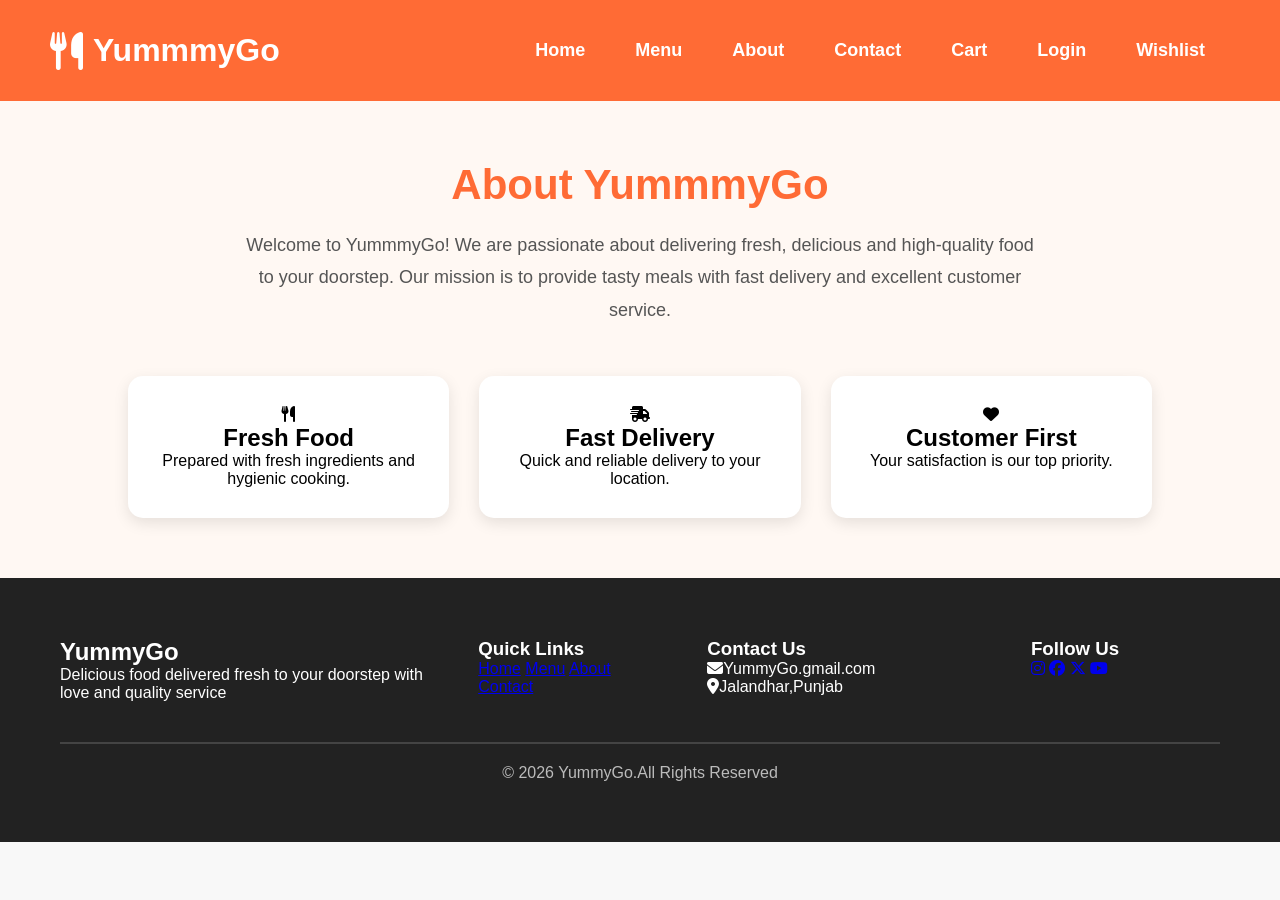
<file: frontend/about.html>
<!DOCTYPE html>
<html lang="en">
<head>
    <meta charset="UTF-8">
    <meta name="viewport" content="width=device-width, initial-scale=1.0">
    <title>About | YummmyGo</title>

    <link rel="stylesheet" href="css/style.css">

    <link rel="stylesheet"
    href="https://cdnjs.cloudflare.com/ajax/libs/font-awesome/6.6.0/css/all.min.css">
</head>
<body>

<header>
    <nav class="navbar">
        <div class="logo">
            <i class="fa-solid fa-utensils"></i><h1>YummmyGo</h1></div>

        <ul class="nav-links">
            <li><a href="index.html">Home</a></li>
            <li><a href="menu.html">Menu</a></li>
            <li><a href="about.html" class="active">About</a></li>
            <li><a href="contact.html">Contact</a></li>
            <li><a href="cart.html">Cart</a></li>
            <li><a href="login.html">Login</a></li>
            <li><a href="wishlist.html">Wishlist</a></li>
        </ul>

    </nav>
</header>

<main class="about-page">

    <section class="about-hero">
        <h1>About YummmyGo</h1>

        <p>
            Welcome to YummmyGo! We are passionate about delivering fresh,
            delicious and high-quality food to your doorstep. Our mission is
            to provide tasty meals with fast delivery and excellent customer
            service.
        </p>

    </section>

    <section class="about-content">

        <div class="about-box">
            <i class="fa-solid fa-utensils"></i>
            <h2>Fresh Food</h2>
            <p>Prepared with fresh ingredients and hygienic cooking.</p>
        </div>

        <div class="about-box">
            <i class="fa-solid fa-truck-fast"></i>
            <h2>Fast Delivery</h2>
            <p>Quick and reliable delivery to your location.</p>
        </div>

        <div class="about-box">
            <i class="fa-solid fa-heart"></i>
            <h2>Customer First</h2>
            <p>Your satisfaction is our top priority.</p>
        </div>

    </section>

</main>

        <footer>
            <div class="footer-container">
                <div class="footer-box">
                <h2>YummyGo</h2>
                <p>Delicious food delivered fresh to your doorstep with love and quality service</p>
                </div>

                <div  class="footer-box">
                <h3>Quick Links</h3>
                <a href="index.html">Home</a>
                <a href="menu.html">Menu</a>
                <a href="about.html">About</a>
                <a href="Contact.html">Contact</a>
                </div>

                <div class="footer-box">
                <h3>Contact Us</h3>
                <p><i class="fa-solid fa-envelope"></i>YummyGo.gmail.com</p>
                <p><i class="fa-solid fa-location-dot"></i>Jalandhar,Punjab</p>
                </div>

                <div class="footer-box">
                <h3>Follow Us</h3>
                <a href="#"><i class="fa-brands fa-instagram"></i></a>
                <a href="#"><i class="fa-brands fa-facebook"></i></a>
                <a href="#"><i class="fa-brands fa-x-twitter"></i></a>
                <a href="#"><i class="fa-brands fa-youtube"></i></a>
                </div>
            </div>

            <hr><p class="copyright">&copy; 2026 YummyGo.All Rights Reserved</p>
        </footer>


</body>
</html>
</file>
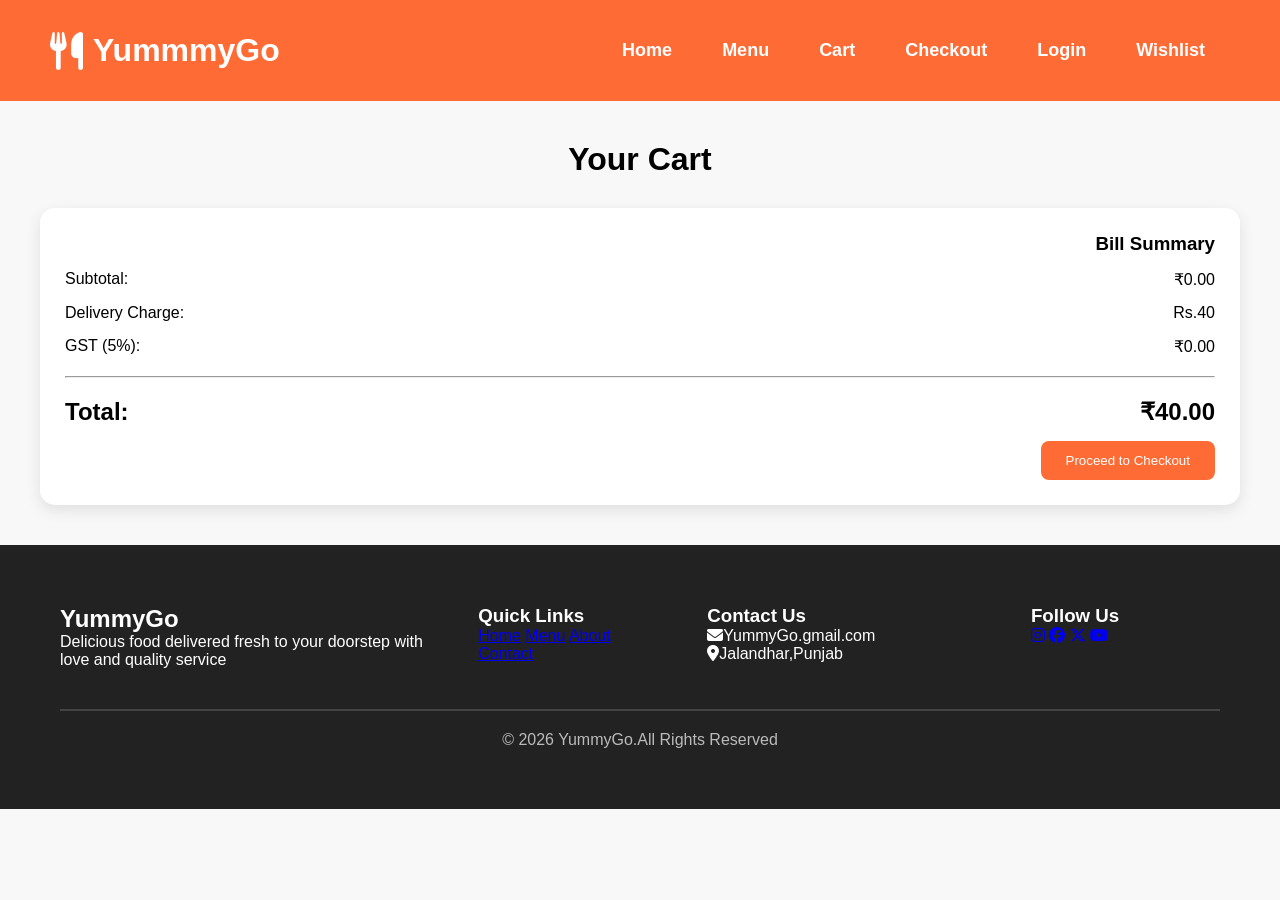
<file: frontend/cart.html>
<!DOCTYPE html>
<html lang="en">
<head>
    <meta charset="UTF-8">
    <meta name="viewport" content="width=device-width, initial-scale=1.0">
    <title>Cart | YummmyGo</title>

    <link rel="stylesheet" href="css/style.css">

    <link rel="stylesheet"
    href="https://cdnjs.cloudflare.com/ajax/libs/font-awesome/6.6.0/css/all.min.css">
</head>
<body>

<header>
    <nav class="navbar">
        <div class="logo">
            <i class="fa-solid fa-utensils"></i><h1>YummmyGo</h1>
        </div>

        <ul class="nav-links">
            <li><a href="index.html">Home</a></li>
            <li><a href="menu.html">Menu</a></li>
            <li><a href="cart.html" class="active">Cart</a></li>
            <li><a href="checkout.html">Checkout</a></li>
            <li><a href="login.html">Login</a></li>
            <li><a href="wishlist.html">Wishlist</a></li>
        </ul>
    </nav>
</header>

<main class="cart-page">

    <h1>Your Cart</h1>

    <div id="cart-items"></div>
        <div class="cart-total">
            <h3>Bill Summary</h3>
            <p>Subtotal: <span id="subtotal">Rs.0</span></p>
            <p>Delivery Charge: <span id="delivery">Rs.40</span></p>
            <p>GST (5%): <span id="gst">Rs.0</span></p>
            <hr>
            <h2>Total: <span id="grand-total">Rs.0</span></h2>
            <button class="checkout-btn"
            onclick="window.location.href='checkout.html'">
            Proceed to Checkout
            </button>
        </div>
</main>

        <footer>
            <div class="footer-container">
                <div class="footer-box">
                <h2>YummyGo</h2>
                <p>Delicious food delivered fresh to your doorstep with love and quality service</p>
                </div>

                <div  class="footer-box">
                <h3>Quick Links</h3>
                <a href="index.html">Home</a>
                <a href="menu.html">Menu</a>
                <a href="about.html">About</a>
                <a href="Contact.html">Contact</a>
                </div>

                <div class="footer-box">
                <h3>Contact Us</h3>
                <p><i class="fa-solid fa-envelope"></i>YummyGo.gmail.com</p>
                <p><i class="fa-solid fa-location-dot"></i>Jalandhar,Punjab</p>
                </div>

                <div class="footer-box">
                <h3>Follow Us</h3>
                <a href="#"><i class="fa-brands fa-instagram"></i></a>
                <a href="#"><i class="fa-brands fa-facebook"></i></a>
                <a href="#"><i class="fa-brands fa-x-twitter"></i></a>
                <a href="#"><i class="fa-brands fa-youtube"></i></a>
                </div>
            </div>

            <hr><p class="copyright">&copy; 2026 YummyGo.All Rights Reserved</p>
        </footer>
        <script src="js/cart.js"></script>
        

</body>
</html>
</file>
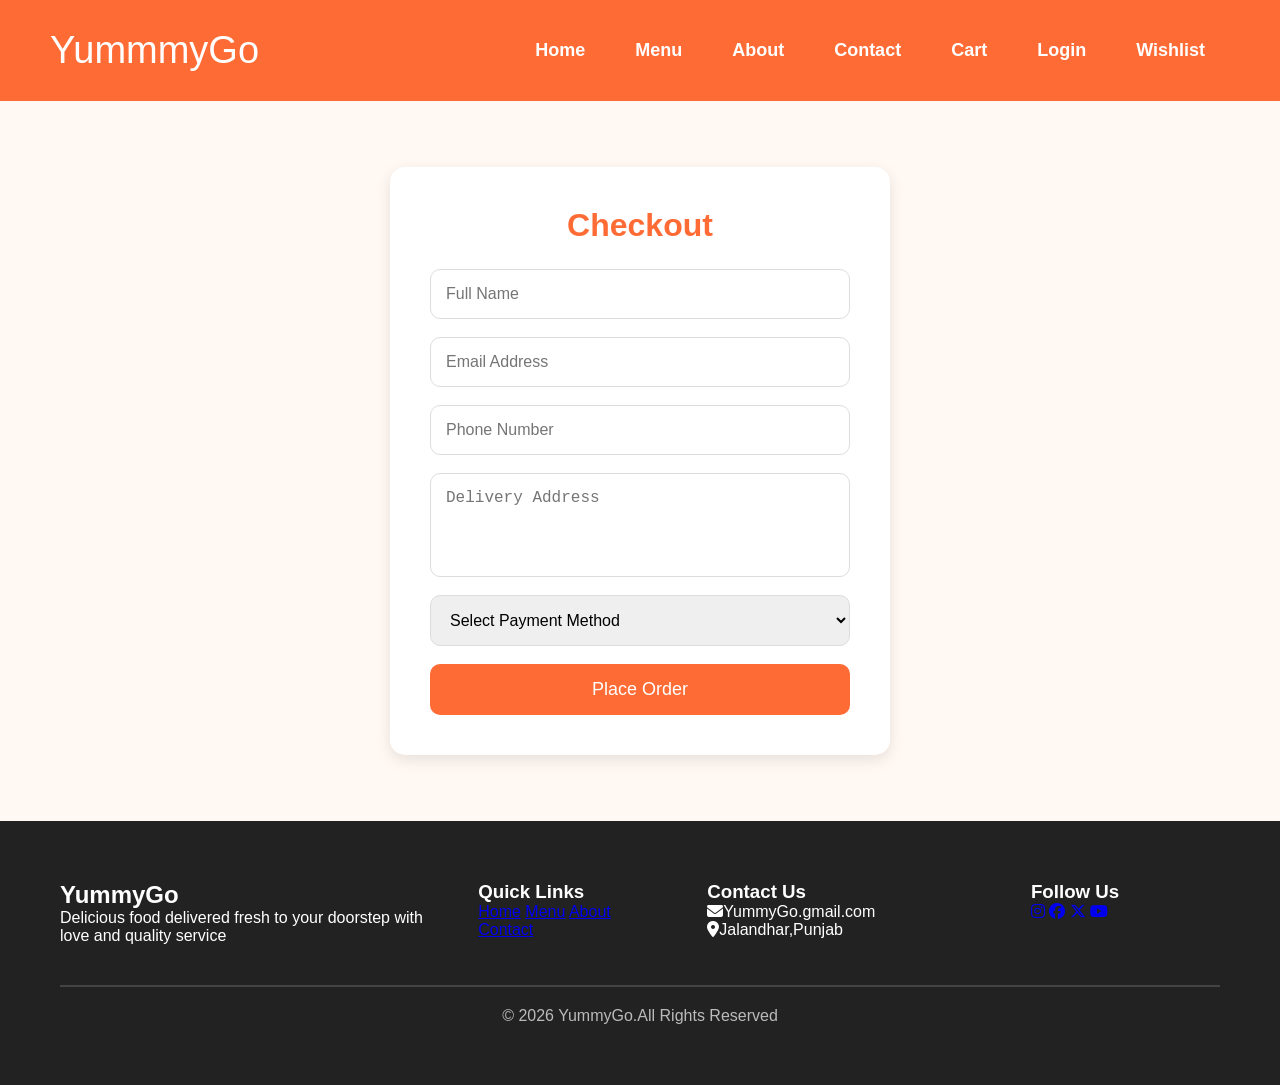
<file: frontend/checkout.html>
<!DOCTYPE html>
<html lang="en">
<head>
    <meta charset="UTF-8">
    <meta name="viewport" content="width=device-width, initial-scale=1.0">
    <title>Checkout | YummmyGo</title>

    <link rel="stylesheet" href="css/style.css">

    <link rel="stylesheet"
    href="https://cdnjs.cloudflare.com/ajax/libs/font-awesome/6.6.0/css/all.min.css">
</head>
<body>

<header>
    <nav class="navbar">

        <div class="logo">YummmyGo</div>

        <ul class="nav-links">
            <li><a href="index.html">Home</a></li>
            <li><a href="menu.html">Menu</a></li>
            <li><a href="about.html">About</a></li>
            <li><a href="contact.html">Contact</a></li>
            <li><a href="cart.html">Cart</a></li>
            <li><a href="login.html">Login</a></li>
            <li><a href="wishlist.html">Wishlist</a></li>
        </ul>

    </nav>
</header>

<main class="checkout-page">

    <div class="checkout-box">

        <h1>Checkout</h1>

        <form id="checkout-form">

            <input type="text" placeholder="Full Name" required>

            <input type="email" placeholder="Email Address" required>

            <input type="tel" placeholder="Phone Number" required>

            <textarea placeholder="Delivery Address" rows="4" required></textarea>

            <select required>
                <option value="">Select Payment Method</option>
                <option>Cash on Delivery</option>
                <option>Credit / Debit Card</option>
                <option>UPI</option>
            </select>

            <button type="submit">
                Place Order
            </button>

        </form>

    </div>

</main>

        <footer>
            <div class="footer-container">
                <div class="footer-box">
                <h2>YummyGo</h2>
                <p>Delicious food delivered fresh to your doorstep with love and quality service</p>
                </div>

                <div  class="footer-box">
                <h3>Quick Links</h3>
                <a href="index.html">Home</a>
                <a href="menu.html">Menu</a>
                <a href="about.html">About</a>
                <a href="Contact.html">Contact</a>
                </div>

                <div class="footer-box">
                <h3>Contact Us</h3>
                <p><i class="fa-solid fa-envelope"></i>YummyGo.gmail.com</p>
                <p><i class="fa-solid fa-location-dot"></i>Jalandhar,Punjab</p>
                </div>

                <div class="footer-box">
                <h3>Follow Us</h3>
                <a href="#"><i class="fa-brands fa-instagram"></i></a>
                <a href="#"><i class="fa-brands fa-facebook"></i></a>
                <a href="#"><i class="fa-brands fa-x-twitter"></i></a>
                <a href="#"><i class="fa-brands fa-youtube"></i></a>
                </div>
            </div>

            <hr><p class="copyright">&copy; 2026 YummyGo.All Rights Reserved</p>
        </footer>


<script src="js/checkout.js"></script>
<div id="toast"></div>

</body>
</html>
</file>
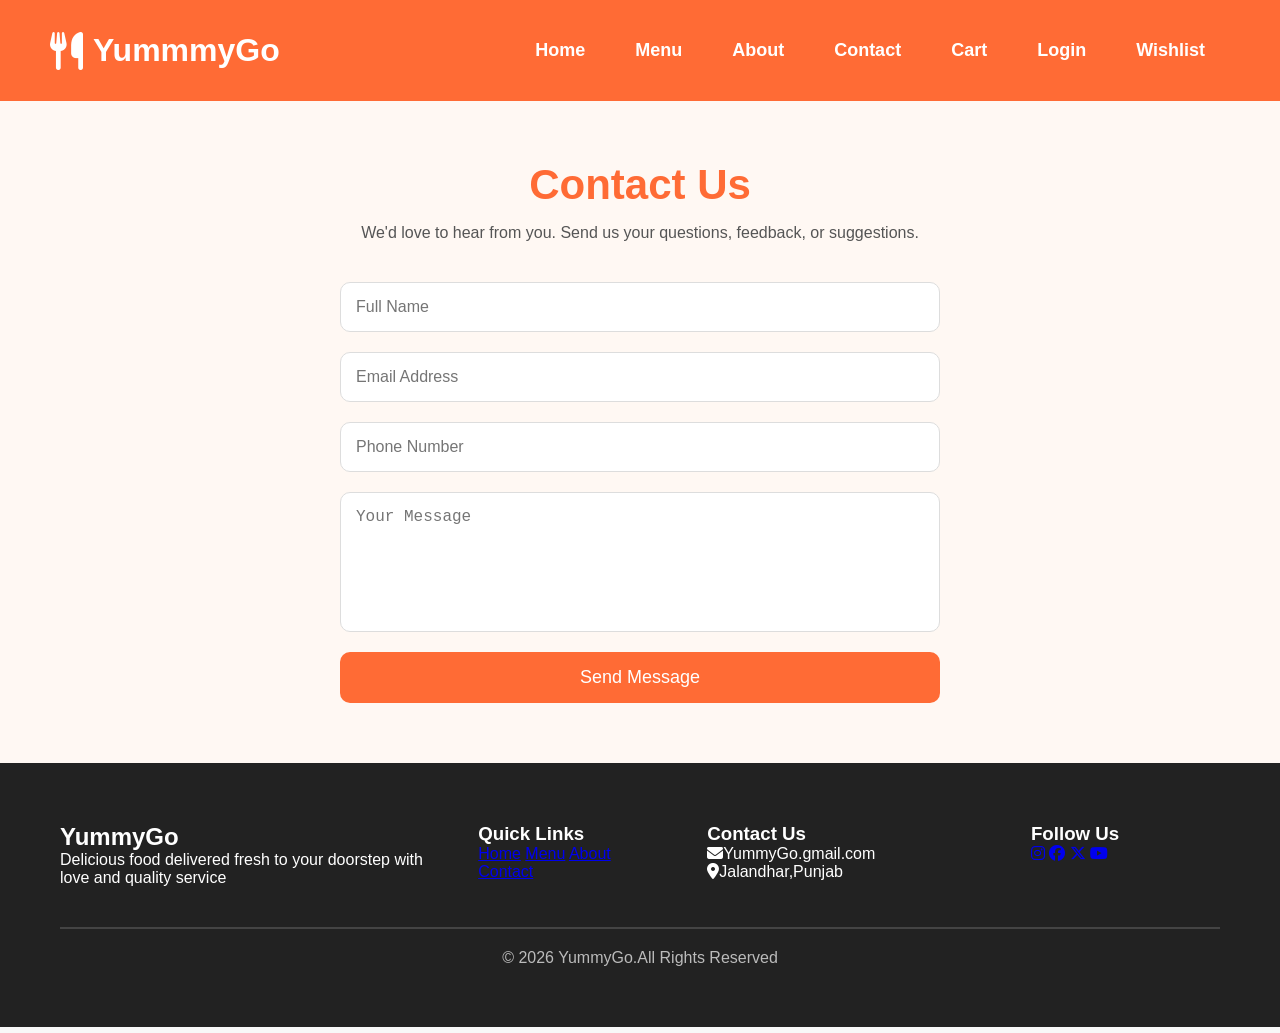
<file: frontend/contact.html>
<!DOCTYPE html>
<html lang="en">
<head>
    <meta charset="UTF-8">
    <meta name="viewport" content="width=device-width, initial-scale=1.0">
    <title>Contact | YummmyGo</title>

    <link rel="stylesheet" href="css/style.css">

    <link rel="stylesheet"
    href="https://cdnjs.cloudflare.com/ajax/libs/font-awesome/6.6.0/css/all.min.css">
</head>
<body>
    <header>
        <nav class="navbar">
            <div class="logo">
                <i class="fa-solid fa-utensils"></i><h1>YummmyGo</h1>
            </div>
            <ul class="nav-links">
                <li><a href="index.html">Home</a></li>
                <li><a href="menu.html">Menu</a></li>
                <li><a href="about.html">About</a></li>
                <li><a href="contact.html" class="active">Contact</a></li>
                <li><a href="cart.html">Cart</a></li>
                <li><a href="login.html">Login</a></li>
                <li><a href="wishlist.html">Wishlist</a></li>
            </ul>

        </nav>
    </header>
    <main class="contact-page">
        <h1>Contact Us</h1>

        <p>We'd love to hear from you. Send us your questions, feedback, or suggestions.</p>

        <form class="contact-form">
            <input type="text" placeholder="Full Name" required>

            <input type="email" placeholder="Email Address" required>
 
            <input type="tel" placeholder="Phone Number" required>

            <textarea placeholder="Your Message" rows="6" required></textarea>

            <button type="submit">Send Message</button>

        </form>

    </main>

            <footer>
            <div class="footer-container">
                <div class="footer-box">
                <h2>YummyGo</h2>
                <p>Delicious food delivered fresh to your doorstep with love and quality service</p>
                </div>

                <div  class="footer-box">
                <h3>Quick Links</h3>
                <a href="index.html">Home</a>
                <a href="menu.html">Menu</a>
                <a href="about.html">About</a>
                <a href="Contact.html">Contact</a>
                </div>

                <div class="footer-box">
                <h3>Contact Us</h3>
                <p><i class="fa-solid fa-envelope"></i>YummyGo.gmail.com</p>
                <p><i class="fa-solid fa-location-dot"></i>Jalandhar,Punjab</p>
                </div>

                <div class="footer-box">
                <h3>Follow Us</h3>
                <a href="#"><i class="fa-brands fa-instagram"></i></a>
                <a href="#"><i class="fa-brands fa-facebook"></i></a>
                <a href="#"><i class="fa-brands fa-x-twitter"></i></a>
                <a href="#"><i class="fa-brands fa-youtube"></i></a>
                </div>
            </div>

            <hr><p class="copyright">&copy; 2026 YummyGo.All Rights Reserved</p>
        </footer>

</body>
</html>
</file>
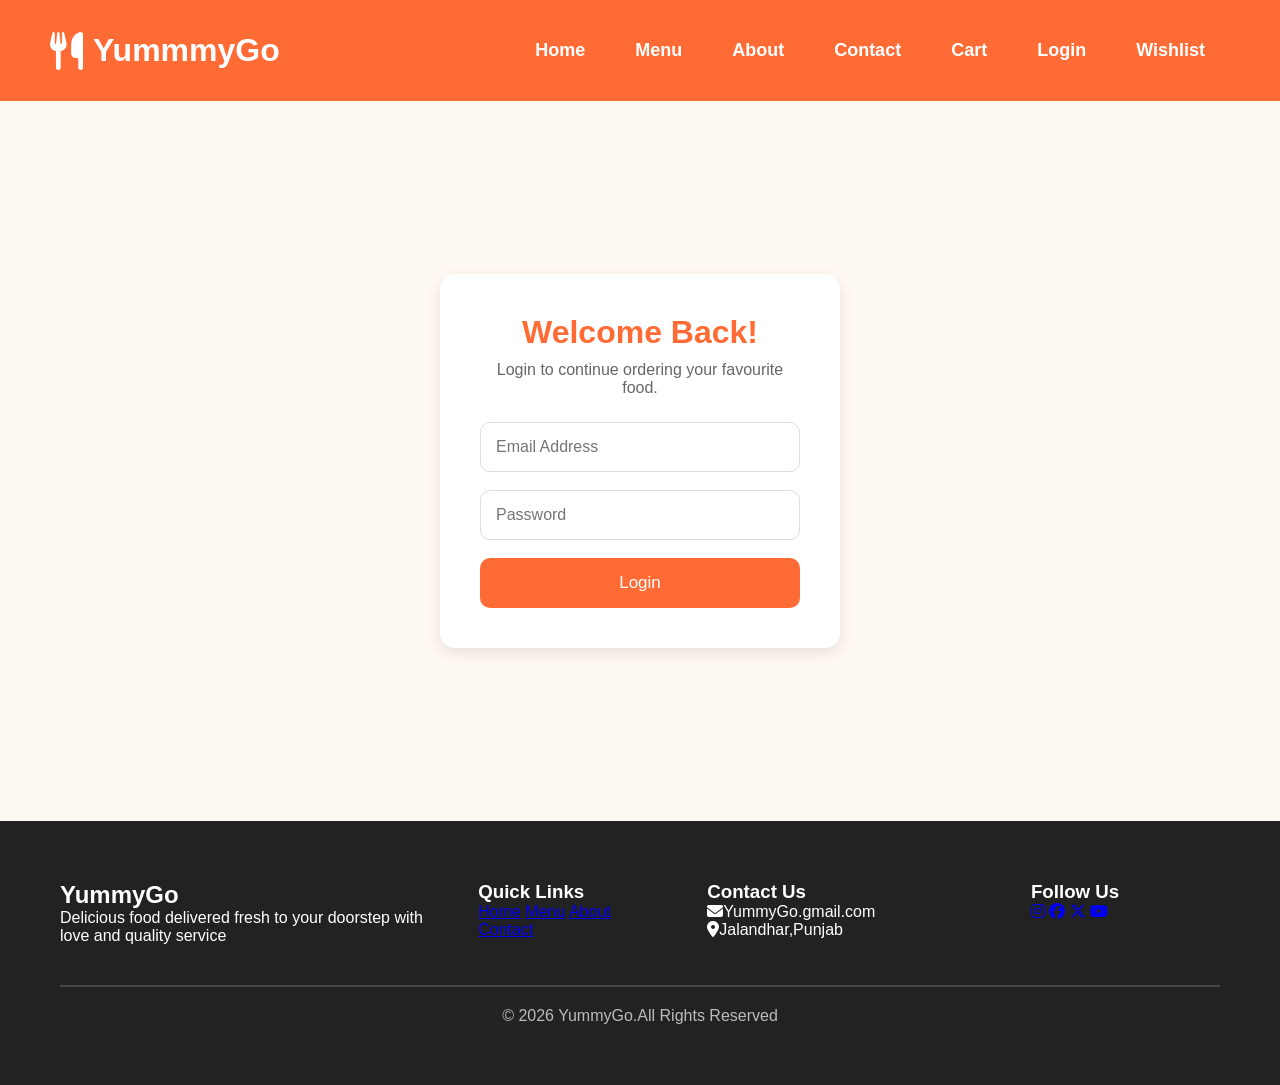
<file: frontend/login.html>
<!DOCTYPE html>
<html lang="en">
<head>
    <meta charset="UTF-8">
    <meta name="viewport" content="width=device-width, initial-scale=1.0">
    <title>Login | YummmyGo</title>

    <link rel="stylesheet" href="css/style.css">

    <link rel="stylesheet"
    href="https://cdnjs.cloudflare.com/ajax/libs/font-awesome/6.6.0/css/all.min.css">
</head>
<body>

<header>
    <nav class="navbar">

        <div class="logo">
            <i class="fa-solid fa-utensils"></i><h1>YummmyGo</h1>
        </div>

        <ul class="nav-links">
            <li><a href="index.html">Home</a></li>
            <li><a href="menu.html">Menu</a></li>
            <li><a href="about.html">About</a></li>
            <li><a href="contact.html">Contact</a></li>
            <li><a href="cart.html">Cart</a></li>
            <li><a href="login.html" class="active">Login</a></li>
            <li><a href="wishlist.html">Wishlist</a></li>
        </ul>

    </nav>
</header>

<main class="login-page">

    <div class="login-box">

        <h1>Welcome Back!</h1>
        <p>Login to continue ordering your favourite food.</p>

        <form id="login-form">

            <input type="email"
            id="email"
            placeholder="Email Address"
            required>

            <input type="password"
            id="password"
            placeholder="Password"
            required>

            <button type="submit">
                Login
            </button>

        </form>

    </div>

</main>

        <footer>
            <div class="footer-container">
                <div class="footer-box">
                <h2>YummyGo</h2>
                <p>Delicious food delivered fresh to your doorstep with love and quality service</p>
                </div>

                <div  class="footer-box">
                <h3>Quick Links</h3>
                <a href="index.html">Home</a>
                <a href="menu.html">Menu</a>
                <a href="about.html">About</a>
                <a href="Contact.html">Contact</a>
                </div>

                <div class="footer-box">
                <h3>Contact Us</h3>
                <p><i class="fa-solid fa-envelope"></i>YummyGo.gmail.com</p>
                <p><i class="fa-solid fa-location-dot"></i>Jalandhar,Punjab</p>
                </div>

                <div class="footer-box">
                <h3>Follow Us</h3>
                <a href="#"><i class="fa-brands fa-instagram"></i></a>
                <a href="#"><i class="fa-brands fa-facebook"></i></a>
                <a href="#"><i class="fa-brands fa-x-twitter"></i></a>
                <a href="#"><i class="fa-brands fa-youtube"></i></a>
                </div>
            </div>

            <hr><p class="copyright">&copy; 2026 YummyGo.All Rights Reserved</p>
        </footer>


<script src="js/login.js"></script>


</body>
</html>
</file>
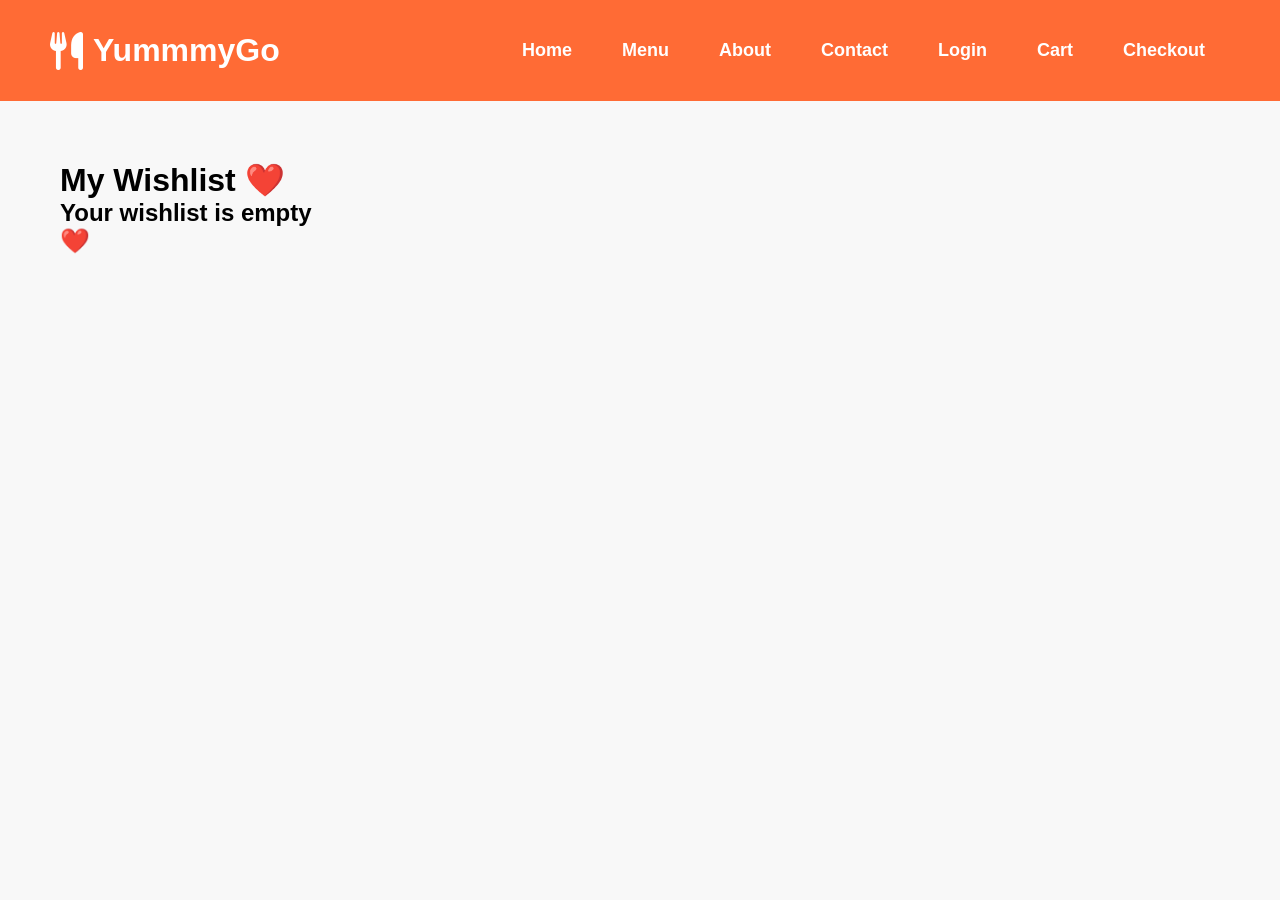
<file: frontend/wishlist.html>
<!DOCTYPE html>
<html lang="en">
    <head>
        <meta charset="UTF-8">
        <meta name="viewport" content="width=device-width,initial-scale=1.0">
        <title>YummmyGo  | Online Food Ordering </title>
        <link rel="stylesheet" href="css/style.css">
        <link rel="stylesheet" href="https://cdnjs.cloudflare.com/ajax/libs/font-awesome/6.5.2/css/all.min.css">
    </head>
    <body>
        <header>
            <nav class="navbar">
                <div class="logo">
                    <i class="fa-solid fa-utensils"></i><h1>YummmyGo</h1>
                </div>
                <ul class="nav-links">
                    <li><a href="index.html">Home</a></li>
                    <li><a href="menu.html">Menu</a></li>
                    <li><a href="about.html">About</a></li>
                    <li><a href="contact.html">Contact</a></li>
                    <li><a href="login.html">Login</a></li>
                    <li><a href="cart.html" class="active">Cart</a></li>
                    <li><a href="checkout.html">Checkout</a></li>
            
                </ul>
            </nav>
        </header>
        <main class="wishlist-page">
            <h1>My Wishlist ❤️</h1>
            <div id="wishlist-items"></div>
        </main>
        <script src="js/wishlist.js"></script>
    </body>
</html>
</file>
<file: frontend/css/style.css>
*{
    margin:0;
    padding:0;
    box-sizing: border-box;
}

body{
    font-family: Arial, Helvetica, sans-serif;
    background: #f8f8f8;
}

header {
    background: #ff6b35;
    padding: 15px 50px;
    position: sticky;
    top: 0;
    z-index: 1000;
}

nav {
    display: flex;
    justify-content: space-between;
    align-items: center;
}

.logo{
    display: flex;
    align-items: center;
    gap: 10px;
    font-size: 38px;
    font-weight: 30px;
    color: white;
}

.logo h1{
    color: white;
    font-size: 32px;
}

.nav-links {
    list-style: none;
    display: flex;
}

.nav-links li {
    margin: 25px;
}

.nav-links li a{
    text-decoration: none;
    color: white;
    font-size: 18px;
    font-weight: bold;
    transition: 0.3s;
}

.nav-links li a:hover{
    color: yellow;
}

.hero{
    display: flex;
    justify-content: space-between;
    align-items: center;
    min-height: 85vh;
    padding: 60px 80px;
    background: #fff3e0;
}

.hero-content{
    flex: 1;
}

.hero-content h1{
    font-size: 60px;
    color: #222;
    line-height: 1.2;
    margin-bottom: 20px;
}

.hero-content p{
    font-size: 20px;
    color: #555;
    line-height: 1.8;
    margin-bottom: 35px;
    max-width: 500px;
}

.search-box{
    display: flex;
    width: 450px;
    margin-bottom: 30px;
}

.search-box input{
    flex: 1;
    padding: 15px;
    font-size: 16px;
    border: 2px solid #ff6b35;
    border-radius: 8px 0 0 8px;
    outline: none;
}

.search-box button{
    background: #ff6b35;
    color: white;
    border: none;
    padding: 15px 25px;
    font-size: 16px;
    cursor: pointer;
    border-radius: 0 8px 8px 0;
}

.search-box button:hover{
    background: #e85a26;
}

.btn{
    display: inline-block;
    padding: 16px 40px;
    background: #ff6b35;
    color: white;
    text-decoration: none;
    font-size: 18px;
    font-weight: bold;
    border-radius: 10px;
}

.btn:hover{
    background: #e85a26;
}

.hero-image{
    flex: 1;
    display: flex;
    justify-content: center;
}

.hero-image img{
    width: 600px;
    max-width: 100%;
    border-radius: 20px;
}

.categories{
    background:#FFF8F2;
    padding:100px 60px;
    text-align:center;
}

.categories h2{
    font-size:40px;
    color: #333;
    margin-bottom: 10px;
}

.categories p{
    font-size: 18px;
    color: #777;
    margin-bottom: 50px;
}

.category-container{
    display:grid;
    grid-template-columns:repeat(4,1fr);
    gap:30px;
}

.category-card{
    background:#fff;
    border-radius:20px;
    overflow:hidden;
    box-shadow:0 5px 20px rgba(0,0,0,0.08);
    transition:0.3s;
    min-height: 340px;
}

.category-card:hover{
    transform:translateY(-8px);
    box-shadow:0 10px 25px rgba(0,0,0,0.2);
    border:2px solid #ff6b35;
}

.category-card img{
    width:100%;
    height: 200px;
    object-fit:cover;
    border-radius: 15px 15px 0 0;
}

.category-card h3{
    margin-top:20px;
    color:#333;
    font-size:24px;
}

.category-card p{
    margin:15px 0;
    color:#666;
    font-size:16px;
}

.category-card a{
    display:inline-block;
    margin-bottom:20px;
    text-decoration:none;
    color:#ff6b35;
    font-weight:bold;
    transition:0.3s;
}

.category-card a:hover{
    letter-spacing:1px;
}

.categories-grid{
    gap: 30px;
}

.explore-btn{
    display: inline-block;
    padding: 10px 20px;
    background: #ff6b35;
    color: white;
    text-decoration: none;
    border-radius: 6px;
    font-size: 16px;
    font-weight: bold;
    text-align: center;
    line-height: 20px;
}

.explore-btn:hover,
.explore-btn:visited,
.explore-btn:active,
.explore-btn:focus{
    color: white;
}

.explore-btn:hover{
    background: #e85a26;
}

.popular-dishes{
    padding:70px 60px 30px;
    background:#ffffff;
    text-align:center;
}

.popular-dishes h2{
    font-size:40px;
    color:#333;
    margin-bottom:10px;
}

.popular-dishes p{
    color:#777;
    margin-bottom:50px;
    font-size:18px;
}

.dish-container{
    display:grid;
    grid-template-columns:repeat(4,1fr);
    gap:30px;
}

.dish-card{
    background:#fff;
    border-radius:20px;
    overflow:hidden;
    box-shadow:0 5px 20px rgba(0,0,0,0.1);
    position:relative;
    transition:0.3s;
    padding-bottom:20px;
}

.dish-card:hover{
    transform:translateY(-10px);
    box-shadow:0 15px 30px rgba(0,0,0,0.2);
}

.dish-card img{
    width:100%;
    height:220px;
    object-fit:cover;
}

.ratings{
    margin:15px 0 10px;
    font-size:18px;
    font-weight: bold;
}

.ratings i{
    color: #f4b400;
}

.dish-card h3{
    margin:10px 0;
    color:#333;
}

.cart-btn{
    background:#ff6b35;
    color:white;
    border:none;
    padding:12px 30px;
    border-radius:30px;
    cursor:pointer;
    font-size:16px;
    font-weight: bold;
    transition:0.3s;
}

.cart-btn:hover{
    background:#e85a26;
}

.menu-button{
    text-align: center;
    margin: 40px 0;
}

.view-menu-btn{
    display:inline-block;
    margin-top:30px;
    margin-bottom: 20px;
    background:#ff6b35;
    color:white;
    text-decoration:none;
    padding:15px 35px;
    border-radius:10px;
    font-weight:bold;
    transition:0.3s;
}

.view-menu-btn:hover{
    background:#e85a26;
}

.offers{
    padding: 30px 60px 80px;
    background: #FFF8F2;
    text-align: center;
}

.offers h2{
    font-size: 40px;
    color: #333;
    margin-bottom: 10px;
}

.offers p{
    font-size: 18px;
    color: #666;
    margin-bottom: 40px;
}

.offer-container{
    display: grid;
    grid-template-columns: repeat(2,1fr);
    gap: 30px;
}

.offer-card{
    background: #ff6b35;
    color: white;
    padding: 40px;
    border-radius: 20px;
    text-align: left;
    transition: 0.3s;
}

.offer-card:hover{
    transform: translateY(-8px);
    box-shadow: 0 10px 25px rgba(0,0,0,0.2);
}

.offer-card h3{
    font-size: 28px;
    margin-bottom: 15px;
}

.offer-card p{
    color: white;
    margin-bottom: 15px;
}

.offer-btn{
    display: inline-block;
    background: white;
    color: #ff6b35;
    text-decoration: none;
    padding: 12px 25px;
    border-radius: 8px;
    font-weight: bold;
    transition: 0.3s;
}

.offer-btn:hover{
    background: #333;
    color: white;
}

.why-choose{
    padding:80px 60px;
    text-align:center;
    background:#fff8f5;
}

.why-choose h2{
    font-size:40px;
    color:#333;
    margin-bottom:10px;
}

.why-choose p{
    color:#666;
    margin-bottom:50px;
    font-size:18px;
}

.features{
    display:grid;
    grid-template-columns:repeat(4,1fr);
    gap:30px;
}

.feature-card{
    background:#fff;
    padding:35px 25px;
    border-radius:18px;
    box-shadow:0 5px 20px rgba(0,0,0,0.08);
    transition:.3s;
}

.feature-card:hover{
    transform:translateY(-10px);
    box-shadow:0 10px 25px rgba(0,0,0,0.15);
}

.feature-card i{
    font-size:45px;
    color:#ff6b35;
    margin-bottom:20px;
}

.feature-card h3{
    color:#333;
    margin-bottom:15px;
}

.feature-card p{
    color:#666;
    font-size:16px;
    margin-bottom:0;
}

footer{
    background: #222;
    color: white;
    padding: 60px;
}

.footer-container{
    display: grid;
    grid-template-columns: 2fr 1fr 1.5fr 1fr;
    gap: 40px;
}

.footer-about h2{
    color: #ff6b35;
    margin-bottom: 15px;
}

.footer-about p{
    color: #ccc;
    line-height: 1.7;
}

.footer-links{
    display: flex;
    flex-direction: column;
}

.footer-links h3{
    margin-bottom: 15px;
}

.footer-links a{
    color: #ccc;
    text-decoration: none;
    margin-bottom: 10px;
}

.footer-links a:hover{
    color: #ff6b35;
}

.footer-contact h3{
    margin-bottom: 15px;
}

.footer-contact p{
    margin-bottom: 12px;
    color: #ccc;
}

.footer-contact i{
    color: #ff6b35;
    margin-right: 10px;
}

.footer-social h3{
    margin-bottom: 15px;
}

.footer-social a{
    color: white;
    font-size: 24px;
    margin-right: 15px;
}

.footer-social a:hover{
    color: #ff6b35;
}

footer hr{
    margin:40px 0 20px;
    border: 1px solid #444;
}

.copyright{
    text-align: center;
    color: #bbb;
}

.menu-hero{
    background:#fff3e0;
    text-align:center;
    padding:70px 20px;
}

.menu-hero h1{
    font-size:45px;
    color:#333;
    margin-bottom:15px;
}

.menu-hero p{
    color:#666;
    font-size:18px;
    margin-bottom:30px;
}

.menu-search-box{
    width:60%;
    margin:auto;
    display:flex;
    justify-content:center;
}

.menu-search-box input{
    width:100%;
    padding:15px;
    border:2px solid #ff6b35;
    border-radius:10px 0 0 10px;
    outline:none;
    font-size:16px;
}

.menu-search-box button{
    padding:15px 25px;
    background:#ff6b35;
    color:white;
    border:none;
    border-radius:0 10px 10px 0;
    cursor:pointer;
    font-size:18px;
}

.menu-search-box button:hover{
    background:#e85a26;
}

.menu-category{
    display:flex;
    justify-content:center;
    flex-wrap:wrap;
    gap:15px;
    padding:40px 20px;
}

.menu-category button{
    padding:12px 25px;
    border:none;
    border-radius:30px;
    background:#f1f1f1;
    cursor:pointer;
    font-size:16px;
    font-weight:bold;
    transition:0.3s;
}

.menu-category button:hover{
    background:#ff6b35;
    color:white;
}

.menu-category .active{
    background:#ff6b35;
    color:white;
}

.menu-items{
    padding:60px;
    background:#f8f8f8;
}

.menu-container{
    display:grid;
    grid-template-columns:repeat(4,1fr);
    gap:30px;
}

.menu-card{
    background:#fff;
    border-radius:15px;
    overflow:hidden;
    box-shadow:0 5px 15px rgba(0,0,0,0.1);
    position:relative;
    text-align:center;
    padding-bottom:20px;
    transition:0.3s;
}

.menu-card:hover{
    transform:translateY(-10px);
}

.menu-card img{
    width:100%;
    height:220px;
    object-fit:cover;
}

.menu-card h3{
    margin:12px 0;
}

.price{
    color:#ff6b35;
    font-size:24px;
    font-weight:bold;
    margin:15px 0;
}

.menu-card{
    background: white;
    border-radius: 15px;
    overflow: hidden;
    text-align: center;
    padding: 15px;
}

.cart-page{
    padding:40px;
}

.cart-page h1{
    text-align:center;
    margin-bottom:30px;
}

.cart-card{
    display:flex;
    align-items:center;
    gap:20px;
    background:#fff;
    padding:20px;
    margin-bottom:20px;
    border-radius:15px;
    box-shadow:0 5px 15px rgba(0,0,0,.1);
}

.cart-card img{
    width:120px;
    height:120px;
    object-fit:cover;
    border-radius:10px;
}

.cart-info h3{
    margin-bottom:10px;
}

.cart-total{
    text-align:right;
    margin-top:30px;
}

.checkout-btn{
    padding:12px 25px;
    border:none;
    background:#ff6b35;
    color:white;
    border-radius:8px;
    cursor:pointer;
}

.quantity-box{
    display:flex;
    align-items:center;
    gap:10px;
    margin-top:10px;
}

.quantity-box button{
    width:35px;
    height:35px;
    border:none;
    border-radius:50%;
    background:#ff6b35;
    color:white;
    font-size:20px;
    cursor:pointer;
}

.quantity-box span{
    font-size:18px;
    font-weight:bold;
}

.remove-btn{
    margin-top:15px;
    padding:8px 18px;
    border:none;
    background:red;
    color:white;
    border-radius:8px;
    cursor:pointer;
}

.filter-buttons{
    display:flex;
    justify-content:center;
    gap:15px;
    margin:25px 0;
    flex-wrap:wrap;
}

.filter-btn{
    padding:10px 20px;
    border:none;
    border-radius:25px;
    background:#f3f3f3;
    cursor:pointer;
    transition:0.3s;
}

.filter-btn:hover,
.filter-btn.active{
    background:#ff6b35;
    color:white;
}

.about-page{
    padding:60px 10%;
    background:#fff8f3;
}

.about-hero{
    text-align:center;
    margin-bottom:50px;
}

.about-hero h1{
    font-size:42px;
    color:#ff6b35;
    margin-bottom:20px;
}

.about-hero p{
    font-size:18px;
    color:#555;
    line-height:1.8;
    max-width:800px;
    margin:auto;
}

.about-content{
    display:grid;
    grid-template-columns:repeat(3,1fr);
    gap:30px;
}

.about-box{
    background:#ffffff;
    padding:30px;
    border-radius:15px;
    text-align:center;
    box-shadow:0 5px 15px rgba(0,0,0,0.1);
    transition:0.3s;
}

.contact-page{
    padding:60px 10%;
    background:#fff8f3;
    text-align:center;
}

.contact-page h1{
    font-size:42px;
    color:#ff6b35;
    margin-bottom:15px;
}

.contact-page p{
    color:#555;
    margin-bottom:40px;
}

.contact-form{
    max-width:600px;
    margin:auto;
    display:flex;
    flex-direction:column;
    gap:20px;
}

.contact-form input,
.contact-form textarea{
    width:100%;
    padding:15px;
    border:1px solid #ddd;
    border-radius:10px;
    font-size:16px;
    outline:none;
}

.contact-form input:focus,
.contact-form textarea:focus{
    border-color:#ff6b35;
}

.contact-form textarea{
    resize:none;
}

.contact-form button{
    background:#ff6b35;
    color:white;
    border:none;
    padding:15px;
    border-radius:10px;
    font-size:18px;
    cursor:pointer;
    transition:0.3s;
}

.contact-form button:hover{
    background:#e85a2a;
}

.login-page{
    background:#fff8f3;
    min-height:80vh;
    display:flex;
    justify-content:center;
    align-items:center;
    padding:50px 20px;
}

.login-box{
    background:#fff;
    width:400px;
    padding:40px;
    border-radius:15px;
    box-shadow:0 5px 15px rgba(0,0,0,0.1);
    text-align:center;
}

.login-box h1{
    color:#ff6b35;
    margin-bottom:10px;
}

.login-box p{
    color:#666;
    margin-bottom:25px;
}

.login-box form{
    display:flex;
    flex-direction:column;
    gap:18px;
}

.login-box input{
    padding:15px;
    border:1px solid #ddd;
    border-radius:10px;
    font-size:16px;
    outline:none;
}

.login-box input:focus{
    border-color:#ff6b35;
}

.login-box button{
    background:#ff6b35;
    color:white;
    border:none;
    padding:15px;
    border-radius:10px;
    font-size:17px;
    cursor:pointer;
    transition:0.3s;
}

.login-box button:hover{
    background:#e85a2a;
}

.checkout-page{
    background:#fff8f3;
    min-height:80vh;
    display:flex;
    justify-content:center;
    align-items:center;
    padding:50px 20px;
}

.checkout-box{
    background:#fff;
    width:500px;
    padding:40px;
    border-radius:15px;
    box-shadow:0 5px 15px rgba(0,0,0,0.1);
}

.checkout-box h1{
    text-align:center;
    color:#ff6b35;
    margin-bottom:25px;
}

.checkout-box form{
    display:flex;
    flex-direction:column;
    gap:18px;
}

.checkout-box input,
.checkout-box textarea,
.checkout-box select{
    padding:15px;
    border:1px solid #ddd;
    border-radius:10px;
    font-size:16px;
    outline:none;
}

.checkout-box input:focus,
.checkout-box textarea:focus,
.checkout-box select:focus{
    border-color:#ff6b35;
}

.checkout-box textarea{
    resize:none;
}

.checkout-box button{
    background:#ff6b35;
    color:white;
    border:none;
    padding:15px;
    border-radius:10px;
    font-size:18px;
    cursor:pointer;
    transition:0.3s;
}

.checkout-box button:hover{
    background:#e85a2a;
}

#toast{
    position:fixed;
    top:20px;
    right:20px;
    background:#28a745;
    color:white;
    padding:15px 25px;
    border-radius:8px;
    font-size:16px;
    font-weight:bold;
    opacity:0;
    pointer-events:none;
    transition:0.4s;
    z-index:9999;
}

#toast.show{
    opacity:1;
}

@media (max-width:992px){

.hero{
    flex-direction:column;
    text-align:center;
    padding:50px 30px;
}

.hero-content h1{
    font-size:45px;
}

.search-box{
    width:100%;
    max-width:450px;
    margin:auto;
}

.hero-image img{
    width:450px;
}

.category-container,
.dish-container,
.features{
    grid-template-columns:repeat(2,1fr);
}

.offer-container{
    grid-template-columns:1fr;
}

.footer-container{
    grid-template-columns:1fr 1fr;
}
}

@media (max-width:768px){

header{
    padding:15px;
}

nav{
    flex-direction:column;
}

.logo{
    margin-bottom:20px;
}

.nav-links{
    flex-direction:column;
    align-items:center;
}

.nav-links li{
    margin:10px 0;
}

.hero{
    padding:30px 20px;
}

.hero-content h1{
    font-size:34px;
}

.hero-content p{
    font-size:16px;
}

.search-box{
    width:100%;
}

.hero-image img{
    width:100%;
}

.categories,
.popular-dishes,
.offers,
.why-choose{
    padding:40px 20px;
}

.category-container,
.dish-container,
.features,
.offer-container,
.footer-container,
.about-content{
    grid-template-columns:1fr;
}

.category-card,
.dish-card,
.feature-card,
.offer-card{
    width:100%;
}

.menu-search-box{
    width:100%;
}

.login-box,
.checkout-box{
    width:100%;
}

.cart-card{
    flex-direction:column;
    text-align:center;
}
}

/* Menu Page - Tablet */
@media (max-width:992px){
    .menu-container{
        grid-template-columns:repeat(2,1fr);
    }
}

@media (max-width:768px){
    .menu-container{
        grid-template-columns:1fr;
    }

    .menu-items{
        padding:20px;
    }

    .menu-search-box{
        width:90%;
    }
}

.cart-total{
    background:white;
    padding:25px;
    margin-top:30px;
    border-radius:15px;
    box-shadow:0 5px 15px rgba(0,0,0,.1);
}

.cart-total p,
.cart-total h2{
    display:flex;
    justify-content:space-between;
    margin:15px 0;
}

.cart-total hr{
    margin:20px 0;
}

.wishlist{
    position:absolute;
    top:15px;
    right:15px;
    width:40px;
    height:40px;
    background:white;
    border-radius:50%;
    display:flex;
    justify-content:center;
    align-items:center;
    cursor:pointer;
    box-shadow:0 3px 10px rgba(0,0,0,.15);
}

.wishlist i{
    color:#999;
    font-size:20px;
    transition:.3s;
}

.wishlist.active i{
    color:red;
}

.wishlist-page{
    padding:60px;
    background:#f8f8f8;
}

#wishlist-items{
    display:grid;
    grid-template-columns:repeat(4,1fr);
    gap:30px;
}
</file>
